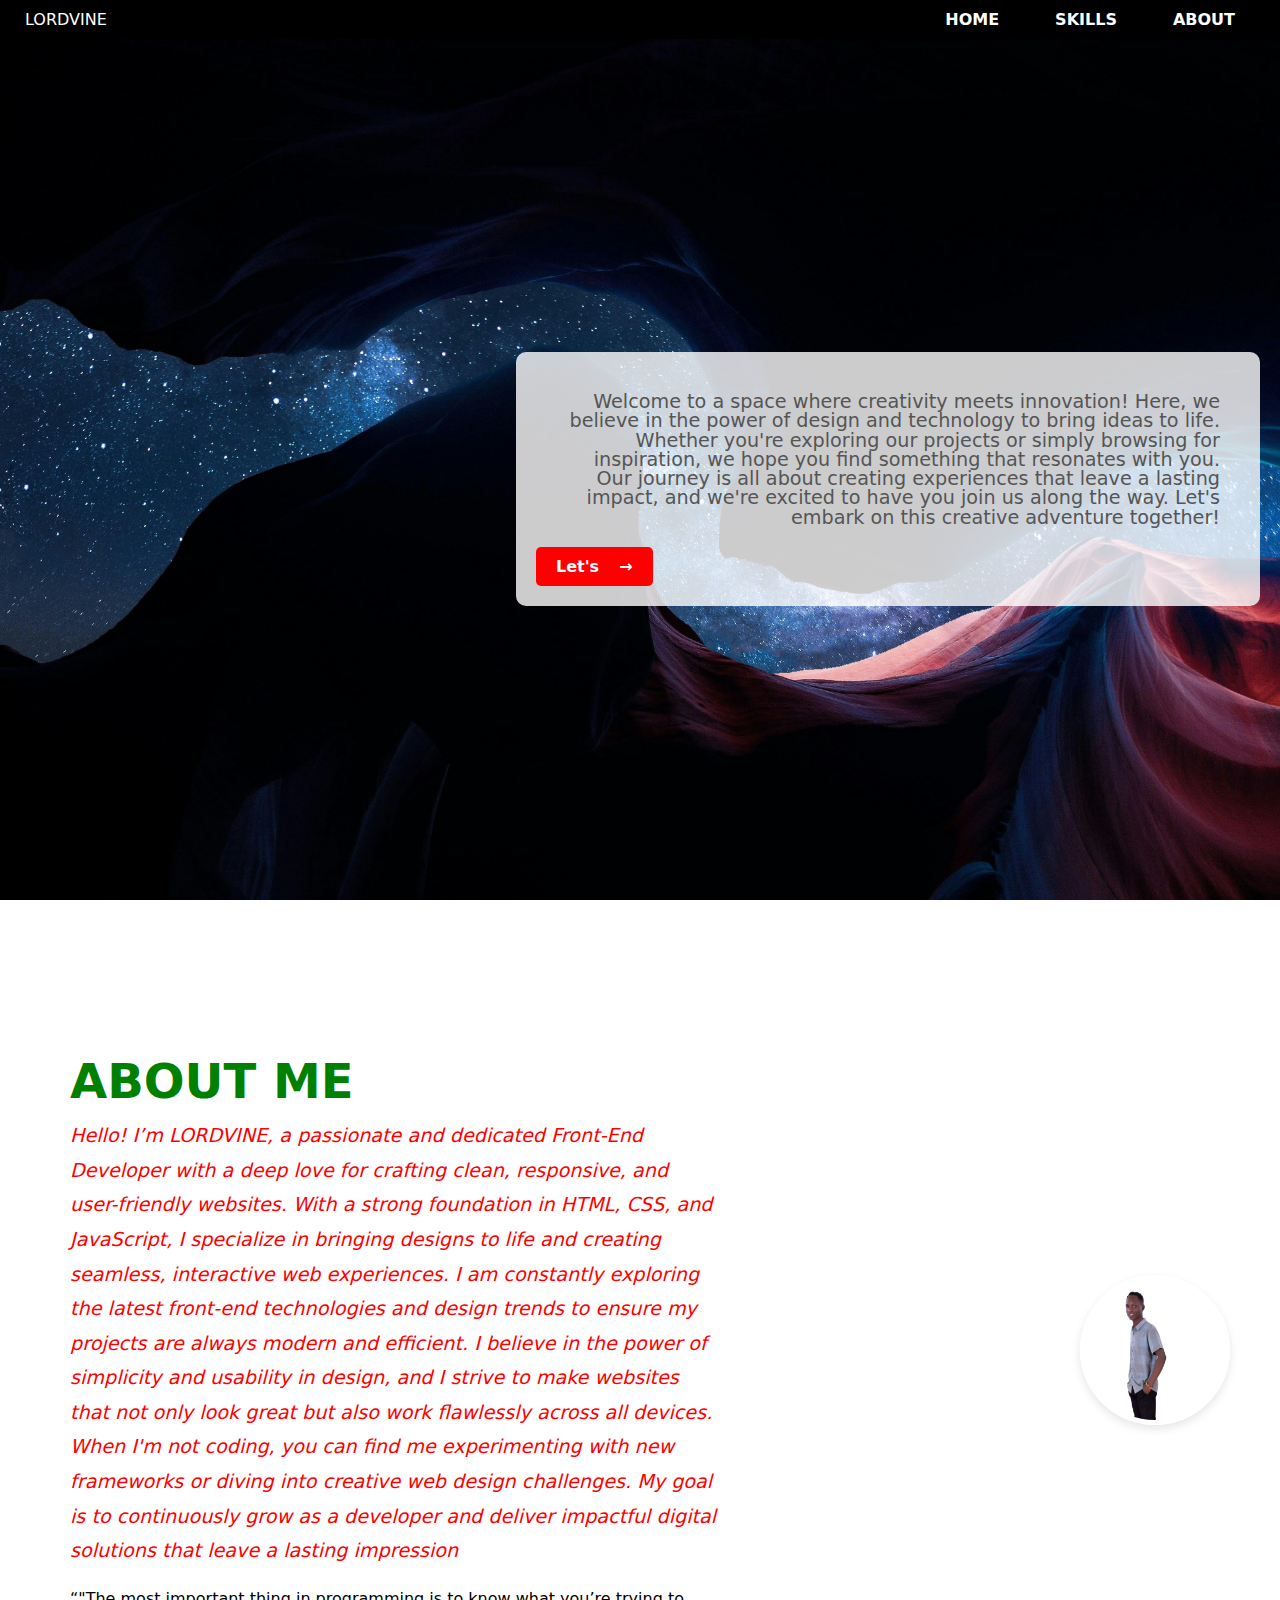
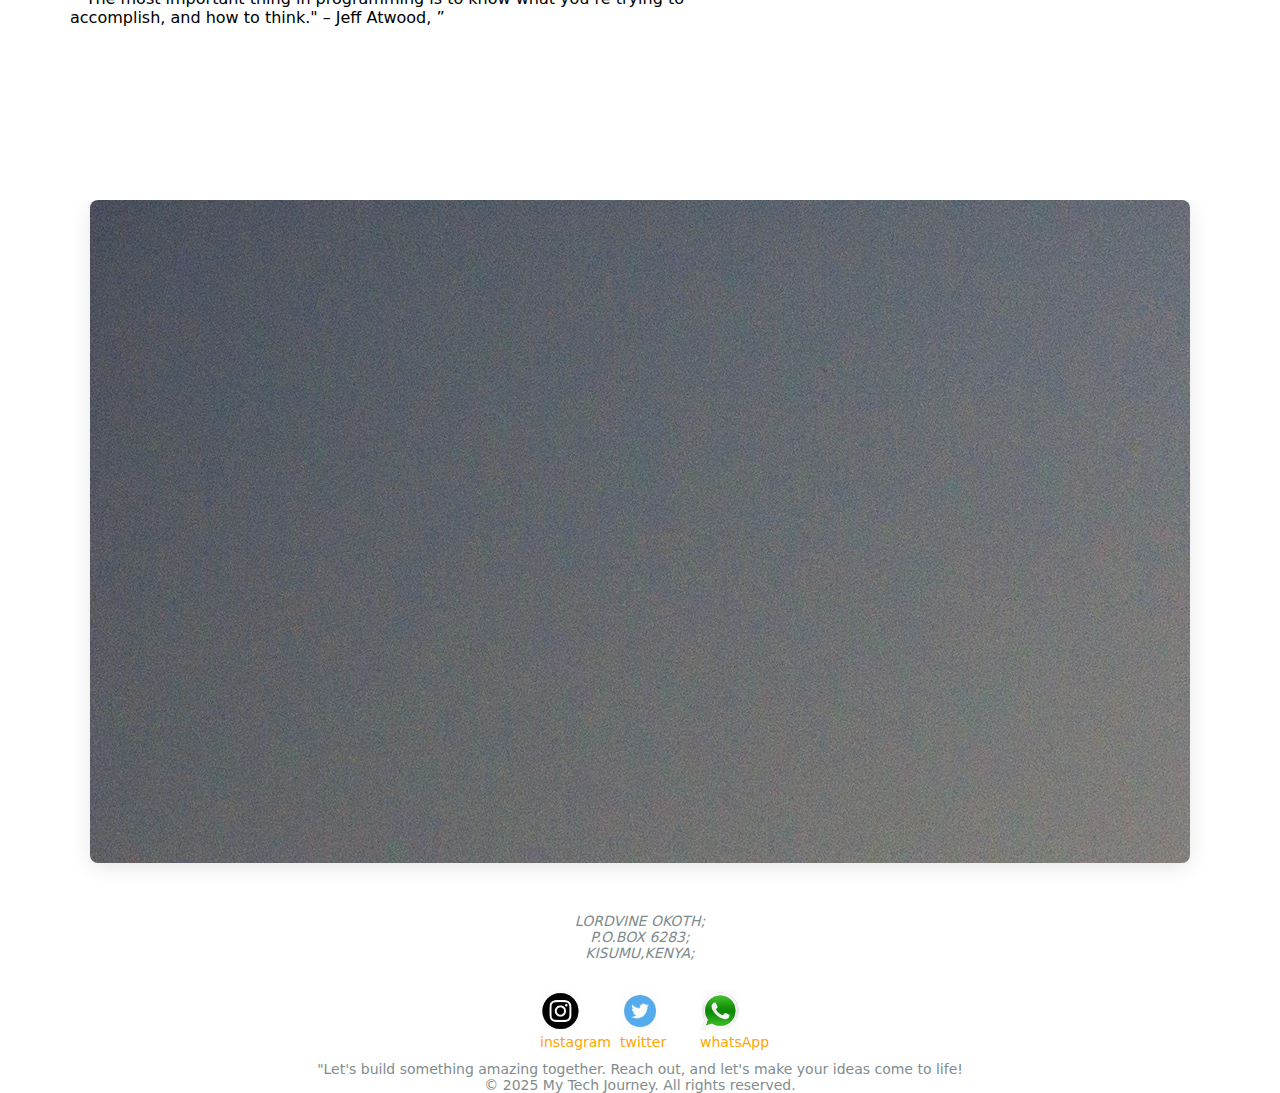
<file: index.html>
<!DOCTYPE html>
<html lang="en">
<head>
    <meta charset="UTF-8">
    <meta name="viewport" content="width=device-width, initial-scale=1.0">
    <title>LORDVINE OKOTH</title>
<head>
  <link rel="icon" href="download.png" type="image/png">
  <!-- Other head content -->
</head>

<link rel="stylesheet"href="okoth.css">
</head>
<body>
    <div class="main">
        <nav>
<div class="logo">LORDVINE</div>

<ul>
<li><a href="#" class="active">HOME</a></li>
<li><a href="skills.html">SKILLS</a></li>
<li><a href="#kb">ABOUT</a></li>

</ul>
</nav>
<div class="b-container">
<div class="content">
<p class="boom">Welcome to a space where creativity meets innovation! Here, we believe in the power of design and technology to bring ideas to life. Whether you're exploring our projects or simply browsing for inspiration, we hope you find something that resonates with you. Our journey is all about creating experiences that leave a lasting impact, and we're excited to have you join us along the way. Let's embark on this creative adventure together!

</P>
 <div class="btn">
        <button id="myButton" onclick="navigateToSkills()">
            <span id="buttonText">Let's</span> <span class="arrow">→</span>
        </button>
    </div>

    <script>
        function navigateToSkills() {
            window.location.href = 'skills.html'; // Redirect to skills.html when the button is clicked
        }
    </script>
<script>
  let buttonText = document.getElementById("buttonText");
  let textArray = ["Let's", "Begin"];
  let currentIndex = 0;

  setInterval(function() {
    // Change the text inside the button every 2 seconds
    buttonText.textContent = textArray[currentIndex];
    
    // Toggle between "Let's" and "Begin"
    currentIndex = (currentIndex + 1) % textArray.length;
  }, 2000);
</script>

</div>

 </div>
 </div>
</div>
<div class="k-container">
        <div class="content">
            <h1>ABOUT ME</h1>
            <p class="bio-text">Hello! I’m LORDVINE, a passionate and dedicated Front-End Developer with a deep love for crafting clean, responsive, and user-friendly websites. With a strong foundation in HTML, CSS, and JavaScript, I specialize in bringing designs to life and creating seamless, interactive web experiences. I am constantly exploring the latest front-end technologies and design trends to ensure my projects are always modern and efficient.

		I believe in the power of simplicity and usability in design, and I strive to make websites that not only look great but also work flawlessly across all devices. When I'm not coding, you can find me experimenting with new frameworks or diving into creative web design challenges. My goal is to continuously grow as a developer and deliver impactful digital solutions that leave a lasting impression</p>
        <q>"The most important thing in programming is to know what you’re trying to accomplish, and how to think."
– Jeff Atwood, </q>

</div>

        <img src="lo.png" alt="Profile Picture" class="avatar-img">
    </div>
<div class="journey-container" id=kb>
        <h1>MY JOURNEY IN TECH</h1>
        <p>My journey into the world of technology began in 2023, when I joined Dedan Kimathi University of Technology to pursue a degree in Business Information Technology. Little did I know, this was the beginning of a fascinating adventure. As I dove into my studies, I developed a deep passion for programming and set out to acquire new skills that would set me apart in the ever-evolving tech landscape. I've learned to code in languages like C, C++, and Visual Basic, constantly pushing myself to understand the logic behind each line of code. But my journey doesn't stop there — I am always eager to explore and learn new programming languages, constantly expanding my skill set. Each day brings new challenges, but it's through these challenges that I grow, and the excitement of building something from scratch keeps me moving forward. This is just the beginning, and I can't wait to see where this tech journey takes me.</p>

        <h1>CONTACTS</h1>
        <p> I'm always excited to connect with like-minded individuals and professionals from around the world. If you'd like to get in touch, feel free to reach out by <a href="mailto:lordvineokoth@gmail.com">sending me an email</a>. Alternatively, you can scroll down to find my social media icons where you can connect with me on Instagram, WhatsApp, or Twitter. Whether you're looking to chat, collaborate, or share ideas, I’d love to hear from you!</p>

        
    </div>
    <script src="okoth.js"></script>
<footer>

<address>
LORDVINE OKOTH;<br>
P.O.BOX 6283; <br>
KISUMU,KENYA;
</address>
<div class="social-icons">
  <!-- Instagram Icon -->
  <a href="https://www.instagram.com/uncl.efleek" target="_blank" class="social-icon instagram">
    <img src="IG..jpeg" alt="Instagram">instagram
  </a>
  
  <!-- Twitter Icon -->
  <a href="https://twitter.com/@fleek10695" target="_blank" class="social-icon twitter">
    <img src="tw.jpeg" alt="Twitter">twitter
  </a>

  <!-- WhatsApp Icon -->
  <a href="https://wa.me/0116243186" target="_blank" class="social-icon whatsapp">
    <img src="VB.jpeg" alt="WhatsApp">whatsApp
  </a>
</div>
<p>"Let's build something amazing together. Reach out, and let's make your ideas come to life!</p>
 <p>&copy; 2025 My Tech Journey. All rights reserved.</p>
</footer>
</body>
</html>
</file>
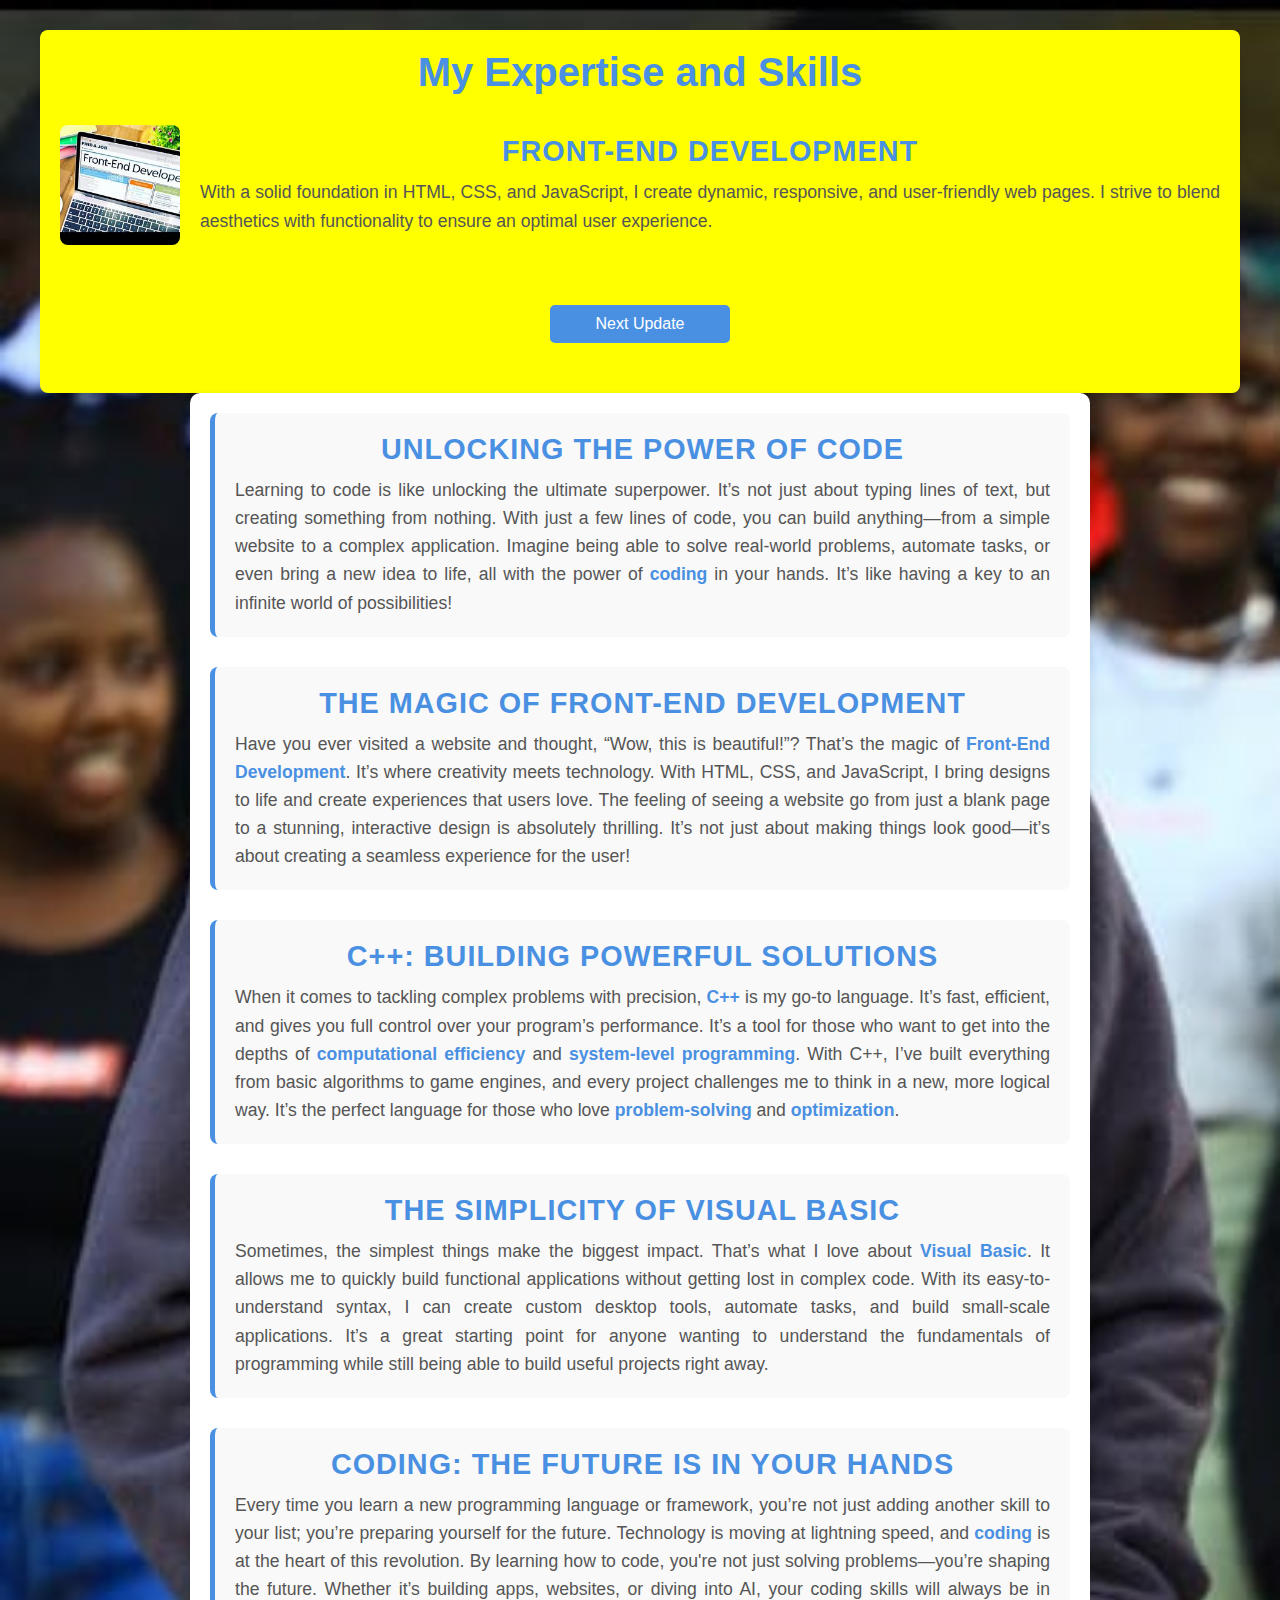
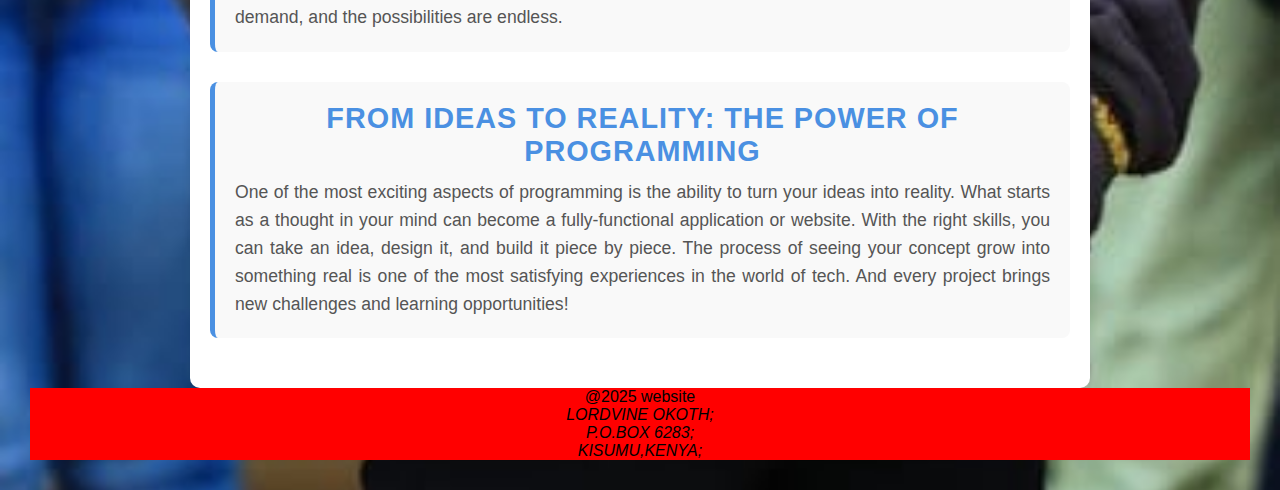
<file: skills.html>
<!DOCTYPE html>
<html lang="en">
<head>
  <meta charset="UTF-8">
  <meta name="viewport" content="width=device-width, initial-scale=1.0">
  <title>Skills Page</title>
  <link rel="stylesheet" href="skills.css">
</head>
<body>
   
    <div class="skills-container">
        <h1 class="skills-title">My Expertise and Skills</h1>

        <div id="skill-display" class="skill">
            <!-- Skill content will be inserted here by JavaScript -->
        </div>

        <button id="next-update" class="next-update-btn">Next Update</button>
    </div>
 </div>

    <div class="skills-section">
        <!-- Unlocking the Power of Code -->
        <div class="skill-item">
            <h2 class="skill-title">Unlocking the Power of Code</h2>
            <p class="skill-description">Learning to code is like unlocking the ultimate superpower. It’s not just about typing lines of text, but creating something from nothing. With just a few lines of code, you can build anything—from a simple website to a complex application. Imagine being able to solve real-world problems, automate tasks, or even bring a new idea to life, all with the power of <strong>coding</strong> in your hands. It’s like having a key to an infinite world of possibilities!</p>
        </div>

        <!-- The Magic of Front-End Development -->
        <div class="skill-item">
            <h2 class="skill-title">The Magic of Front-End Development</h2>
            <p class="skill-description">Have you ever visited a website and thought, “Wow, this is beautiful!”? That’s the magic of <strong>Front-End Development</strong>. It’s where creativity meets technology. With HTML, CSS, and JavaScript, I bring designs to life and create experiences that users love. The feeling of seeing a website go from just a blank page to a stunning, interactive design is absolutely thrilling. It’s not just about making things look good—it’s about creating a seamless experience for the user!</p>
        </div>

        <!-- C++: Building Powerful Solutions -->
        <div class="skill-item">
            <h2 class="skill-title">C++: Building Powerful Solutions</h2>
            <p class="skill-description">When it comes to tackling complex problems with precision, <strong>C++</strong> is my go-to language. It’s fast, efficient, and gives you full control over your program’s performance. It’s a tool for those who want to get into the depths of <strong>computational efficiency</strong> and <strong>system-level programming</strong>. With C++, I’ve built everything from basic algorithms to game engines, and every project challenges me to think in a new, more logical way. It’s the perfect language for those who love <strong>problem-solving</strong> and <strong>optimization</strong>.</p>
        </div>

        <!-- The Simplicity of Visual Basic -->
        <div class="skill-item">
            <h2 class="skill-title">The Simplicity of Visual Basic</h2>
            <p class="skill-description">Sometimes, the simplest things make the biggest impact. That’s what I love about <strong>Visual Basic</strong>. It allows me to quickly build functional applications without getting lost in complex code. With its easy-to-understand syntax, I can create custom desktop tools, automate tasks, and build small-scale applications. It’s a great starting point for anyone wanting to understand the fundamentals of programming while still being able to build useful projects right away.</p>
        </div>

        <!-- Coding: The Future Is In Your Hands -->
        <div class="skill-item">
            <h2 class="skill-title">Coding: The Future Is In Your Hands</h2>
            <p class="skill-description">Every time you learn a new programming language or framework, you’re not just adding another skill to your list; you’re preparing yourself for the future. Technology is moving at lightning speed, and <strong>coding</strong> is at the heart of this revolution. By learning how to code, you're not just solving problems—you’re shaping the future. Whether it’s building apps, websites, or diving into AI, your coding skills will always be in demand, and the possibilities are endless.</p>
        </div>

        <!-- From Ideas to Reality: The Power of Programming -->
        <div class="skill-item">
            <h2 class="skill-title">From Ideas to Reality: The Power of Programming</h2>
            <p class="skill-description">One of the most exciting aspects of programming is the ability to turn your ideas into reality. What starts as a thought in your mind can become a fully-functional application or website. With the right skills, you can take an idea, design it, and build it piece by piece. The process of seeing your concept grow into something real is one of the most satisfying experiences in the world of tech. And every project brings new challenges and learning opportunities!</p>
        </div>
    </div>






    <script src="skills.js"></script>

<footer>
<p>@2025 website</p>
<address>
LORDVINE OKOTH;<br>
P.O.BOX 6283; <br>
KISUMU,KENYA;
</address>

</footer>
</body>
</html>
</file>
<file: skills.css>
.skills-container {
    max-width: 1200px;
    margin: 0 auto;
    padding: 20px;
    background-color: yellow;
    border-radius: 8px;
    box-shadow: 0 4px 8px rgba(0, 0, 0, 0.1);
}

.skills-title {
    text-align: center;
    font-size: 2.5rem;
    color: #4a90e2;
    margin-bottom: 30px;
}

.skill {
    display: flex;
    align-items: center;
    margin-bottom: 30px;
}

.skill-image {
    width: 120px;
    height: 120px;
    border-radius: 8px;
    margin-right: 20px;
    object-fit: cover;
}

.skill-content {
    flex: 1;
}

.skill-title {
    font-size: 1.8rem;
    color: #333;
    margin-bottom: 10px;
    text-transform: uppercase;
    letter-spacing: 1px;
}

.skill-description {
    font-size: 1.1rem;
    color: #666;
    line-height: 1.6;
}

.skill-description a {
    color: #4a90e2;
    text-decoration: none;
}

.skill-description a:hover {
    text-decoration: underline;
}

.next-update-btn {
    display: block;
    width: 180px;
    margin: 30px auto;
    padding: 10px;
    background-color: #4a90e2;
    color: white;
    font-size: 1rem;
    border: none;
    border-radius: 5px;
    cursor: pointer;
}

.next-update-btn:hover {
    background-color: #357ab7;
}


/* Basic Reset */
* {
    margin: 0;
    padding: 0;
    box-sizing: border-box;
}

body {
    font-family: Arial, sans-serif;
    background-color: black;
    padding: 30px;
    color: #333;
background-image: url('back.jpg') ;
background-size:cover;
}

/* Container for Skills Section */
.skills-section {
    max-width: 900px;
    margin: 0 auto;
    padding: 20px;
    background-color: #fff;
    border-radius: 10px;
    box-shadow: 0 4px 10px rgba(0, 0, 0, 0.1);
}

/* Skill Item Styling */
.skill-item {
    margin-bottom: 30px;
    padding: 20px;
    border-left: 5px solid #4a90e2;
    background-color: #f9f9f9;
    border-radius: 8px;
    transition: background-color 0.3s ease;
}

.skill-item:hover {
    background-color:green;
}

.skill-title {
    font-size: 1.8rem;
    color: #4a90e2;
    margin-bottom: 10px;
    text-align: center;
}

.skill-description {
    font-size: 1.1rem;
    line-height: 1.6;
    color: #555;
    text-align: justify;
}

.skill-description strong {
    color: #4a90e2;
    font-weight: bold;
}
footer{
text-align:center;
color:black;
background-color:red;
}
</file>
<file: okoth.css>
/* General Reset */
* {
  margin: 0;
  padding: 0;
  box-sizing: border-box;
  list-style: none;
  outline: none;
  border: none;
  font-family: system-ui, sans-serif;
}

/* Main Section */
.main {
  width: 100%;
  height: 100vh;
  background-color: white;
  position: relative;
}

/* b-container Styling */
.b-container {
  width: 100%;
  height: 100vh;
  background-image: url('INTRO.jpg'); /* Add your background image */
  background-size: cover;
  background-position: center;
  display: flex;
  flex-direction: column; /* Stack items vertically */
  align-items: flex-end; /* Align everything to the right */
  justify-content: center; /* Center the content vertically */
  padding: 20px;
}

/* Content Styling */
.content {
  text-align: left; /* Align the text to the left for the paragraph */
  max-width: 500px; /* Limit width for better readability */
  background: rgba(255, 255, 255, 0.8); /* Semi-transparent background for readability */
  padding: 20px;
  border-radius: 10px;
  margin-bottom: 20px; /* Adds space between the content and the button */
}

/* Heading Styling */
.content h1 {
  color: green;
}

/* Paragraph Styling */
.boom {
  color: #333;
  font-size: 1.1rem;
  line-height: 1.8;
}

/* Navigation and Logo */
nav {
  padding: 10px 25px;
  display: flex;
  align-items: center;
  justify-content: space-between;
  color: white;
  background-color: black;
}

.logo {
  cursor: pointer;
  transition: ease 0.3s;
}

.logo:hover {
  transform: scale(1.1);
}

nav ul {
  display: flex;
  gap: 1rem;
}

nav a {
  padding: 5px 20px;
  color: white;
  font-weight: bold;
  cursor: pointer;
  transition: ease 0.3s;
  text-decoration: none;
}

nav a:hover,
nav ul.active {
  color: yellow;
}

/* Button Styling */
.btn button {
  padding: 10px 40px;
  background-color: red;
  border-radius: 5px;
  color: white;
  font-size: 16px;
  font-weight: bold;
  cursor: pointer;
  transition: background-color 0.3s ease;
}

/* Hover effect for the button */
#myButton {
  display: inline-flex;
  align-items: center;
  padding: 10px 20px;
  background-color: red;
  color: white;
  border: none;
  border-radius: 5px;
  font-size: 16px;
  font-weight: bold;
  cursor: pointer;
  transition: background-color 0.3s ease;
}

#myButton:hover {
  background-color: black;
}

/* Arrow Styling */
.arrow {
  margin-left: 10px;
}

/* Button Text Styling */
#buttonText {
  margin-right: 10px;
}

/* Style for the container of social icons */
.social-icons {
  display: flex;
  gap: 40px;
  justify-content: center;
  align-items: center;
  padding: 30px 0;
}

/* Style for individual social icons */
.social-icon {
  display: inline-block;
  width: 40px; /* Adjust the size of the icons */
  height: 40px;
  transition: transform 0.3s ease, opacity 0.3s ease;
text-decoration:none;
color:orange;
background-color: black; 
}

/* Styling the images (icons) */
.social-icon img {
  width: 100%;
  height: 100%;
  object-fit: contain;

}

/* Hover effects to grow the icons slightly */
.social-icon:hover {
  transform: scale(1.2);
  opacity: 0.8;
}



/* k-container setup */
.k-container {
    position: relative;
    width: 100%;
    height: 100vh;
    display: flex;
    justify-content: space-between;
    align-items: center;
    padding: 50px;
    box-sizing: border-box;
    background-color: #fff;
    overflow: hidden;
    transition: background 0.5s ease-in-out;
}

/* Hover effect for background */
.k-container:hover {
    background-image: url('background.jpg');
    background-size: cover;
    background-position: center;
    background-repeat: no-repeat;
}

/* Avatar (profile picture) Styling */
.avatar-img {
    width: 150px;
    height: 150px;
    border-radius: 50%;
    border: 5px solid #fff;
    box-shadow: 0px 4px 10px rgba(0, 0, 0, 0.1);
    position: relative;
    transition: transform 0.3s ease;
}

/* Image zoom effect on hover */
.k-container:hover .avatar-img {
    transform: scale(1.1);
}

/* Content area - text and heading */
.content {
    max-width: 60%;
}

/* Heading styling */
.content h1 {
    font-size: 3rem;
    color: green;
    margin-bottom: 10px;
}

/* Paragraph with specific class name */
.bio-text {
    font-size: 1.2rem;
    color:red;
    line-height: 1.8;
    font-style: italic;
    margin-bottom: 20px;
    padding-right: 20px;
}

/* Responsive Design */
@media (max-width: 768px) {
    .k-container {
        flex-direction: column;
        align-items: center;
    }

    .avatar-img {
        margin-top: 20px;
    }

    .content {
        text-align: center;
    }
}


footer{
text-align:center;
color:black;
background-color:white;
}

.boom {
    text-align: right; /* Centers the text */
    max-width: 800px; /* Optional: limit the width of the paragraph */
    margin: 0 auto; /* Centers the paragraph within its container */
    font-size: 1.2rem; /* Adjust font size */
    line-height: 1; /* Improve readability */
    color: #555; /* Color of the text */
    padding: 20px; /* Padding around the paragraph */
}


/* Container for the content */
.journey-container {
    max-width: 1100px;
    margin: 0 auto;
    padding: 40px;
    background: #fff;
    box-shadow: 0 4px 20px rgba(0, 0, 0, 0.1);
    border-radius: 8px;
	background-image:url('journey.jpg');
}

/* Header styling */
.journey-container h1 {
    color: #2c3e50;
    font-size: 36px;
    text-align: center;
    margin-bottom: 20px;
}

/* Paragraph styling */
.journey-container p {
    font-size: 18px;
    line-height: 1.8;
    margin-bottom: 20px;
    text-align: justify;
}

/* Link styling (for email and social media) */
.journey-container a {
    color: #3498db;
    text-decoration: none;
    font-weight: bold;
    transition: color 0.3s;
}

.journey-container a:hover {
    color: #e74c3c;
}

/* Social Media Icon Styling */
.social-links {
    display: flex;
    justify-content: center;
    gap: 20px;
    margin-top: 30px;
}

.social-links a {
    font-size: 40px;
    color: #3498db;
    transition: transform 0.3s ease, color 0.3s ease;
}

.social-links a:hover {
    transform: scale(1.2);
    color: #e74c3c;
}

/* Footer section with social media */
footer {
    text-align: center;
    margin-top: 50px;
    font-size: 14px;
    color: #7f8c8d;
}

/* Fade-in effect for content */
.fade-in-effect {
    opacity: 0;
    animation: fadeInAnimation 2s forwards;
}

@keyframes fadeInAnimation {
    0% {
        opacity: 0;
    }
    100% {
        opacity: 1;
    }
}

/* Responsive Design for smaller screens */
@media (max-width: 768px) {
    .journey-container h1 {
        font-size: 28px;
    }

    .journey-container p {
        font-size: 16px;
    }

    .social-links {
        flex-direction: column;
        align-items: center;
    }

    .social-links a {
        font-size: 36px;
    }
}
</file>
